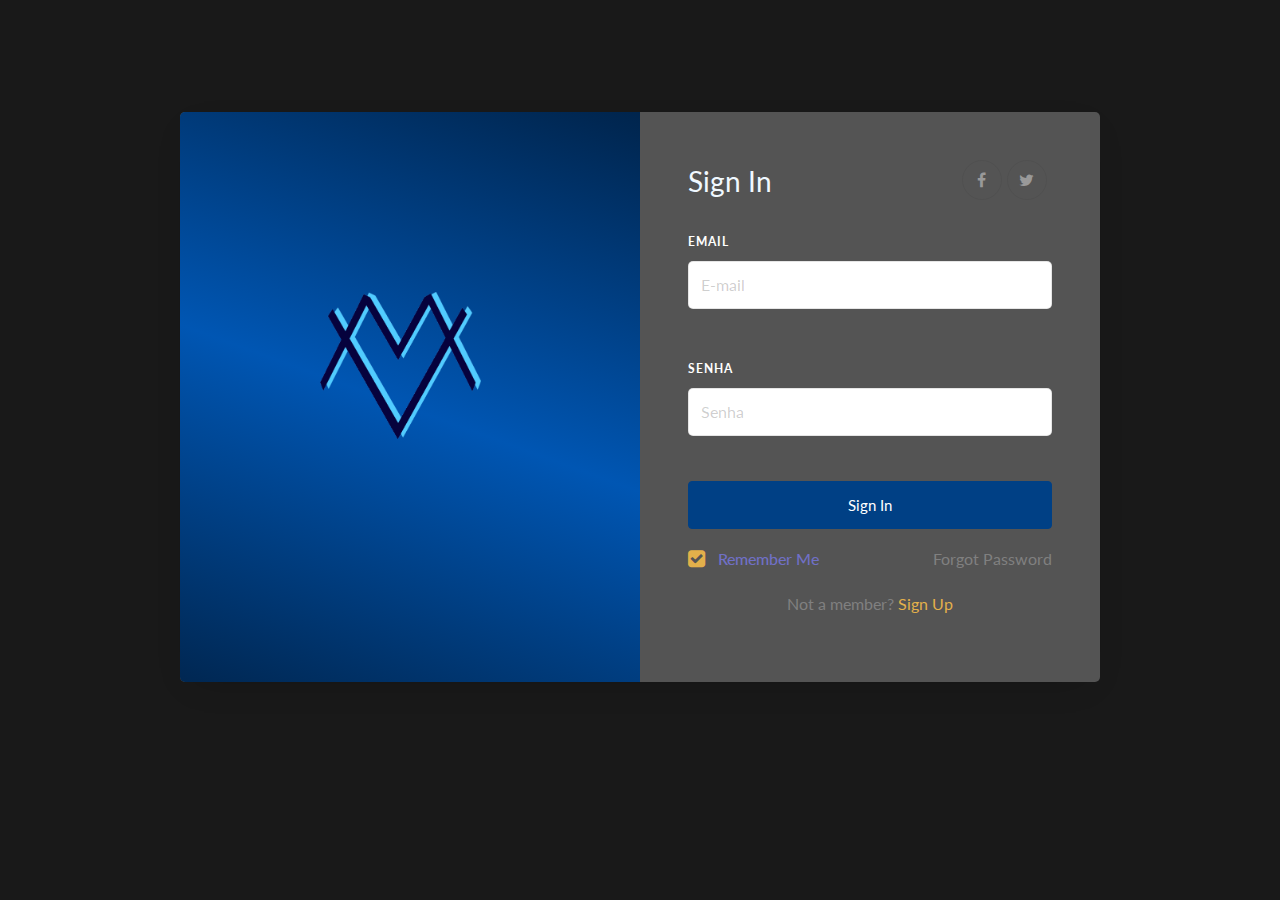
<file: index.html>
<!doctype html>
<html lang="en">
  <head>
  	<title>Login 04</title>
    <meta charset="utf-8">
    <meta name="viewport" content="width=device-width, initial-scale=1, shrink-to-fit=no">

	<link href="https://fonts.googleapis.com/css?family=Lato:300,400,700&display=swap" rel="stylesheet">

	<link rel="stylesheet" href="https://stackpath.bootstrapcdn.com/font-awesome/4.7.0/css/font-awesome.min.css">
	
	<link rel="stylesheet" href="css/style.css">

	</head>
	<body style="background-color: #191919;">
	<section class="ftco-section">
		<div class="container">			
			<div class="row justify-content-center">
				<div class="col-md-12 col-lg-10">
					<div class="wrap d-md-flex">
						<div class="img gradient" >
							<img src="./images/logo_visuMEI.png" style="width: 35%; position: relative; left: 140px; top: 180px;">
			            </div>
						<div class="login-wrap p-4 p-md-5">
			      	<div class="d-flex">
			      		<div class="w-100">
			      			<h3 class="mb-4" style="color: aliceblue;">Sign In</h3>
			      		</div>
								<div class="w-100">
									<p class="social-media d-flex justify-content-end">
										<a href="#" class="social-icon d-flex align-items-center justify-content-center"><span class="fa fa-facebook"></span></a>
										<a href="#" class="social-icon d-flex align-items-center justify-content-center"><span class="fa fa-twitter"></span></a>
									</p>
								</div>
			      	</div>
					<form action="#" method="POST" class="signin-form" id="form">
			      		<div class="form-group mb-3 ">
			      			<label class="label" for="name">Email</label>
			      			<input type="text" id="email" class="form-control" placeholder="E-mail" >
							  <small>Preencha esse campo!</small>
			      		</div>
		                <div class="form-group mb-3 ">
		            	    <label class="label" for="password">Senha</label>
		                    <input type="password" id="senha" class="form-control" placeholder="Senha" >
							<small>Preencha esse campo!</small>
		                </div>
		            	<div class="form-group">
		            		<button type="submit" class="form-control btn btn-primary rounded submit px-3" onclick="logar() return false;">Sign In</button>
		            	</div>
		            	<div class="form-group d-md-flex">
		            	<div class="w-50 text-left">
			            	<label class="checkbox-wrap checkbox-primary mb-0" style="color:rgb(112, 112, 198);">Remember Me
									  <input type="checkbox" checked>
									  <span class="checkmark"></span>
							</label>
									</div>
									<div class="w-50 text-md-right">
										<a href="#">Forgot Password</a>
									</div>
		            	</div>
		            </form>
		          <p class="text-center">Not a member? <a data-toggle="tab" href="#signup">Sign Up</a></p>
		        </div>
		      </div>
				</div>
			</div>
		</div>
	</section>

  <script src="js/jquery.min.js"></script>
  <script src="js/popper.js"></script>
  <script src="js/bootstrap.min.js"></script>
  <script src="js/main.js"></script>
  

 

	</body>
</html>
</file>
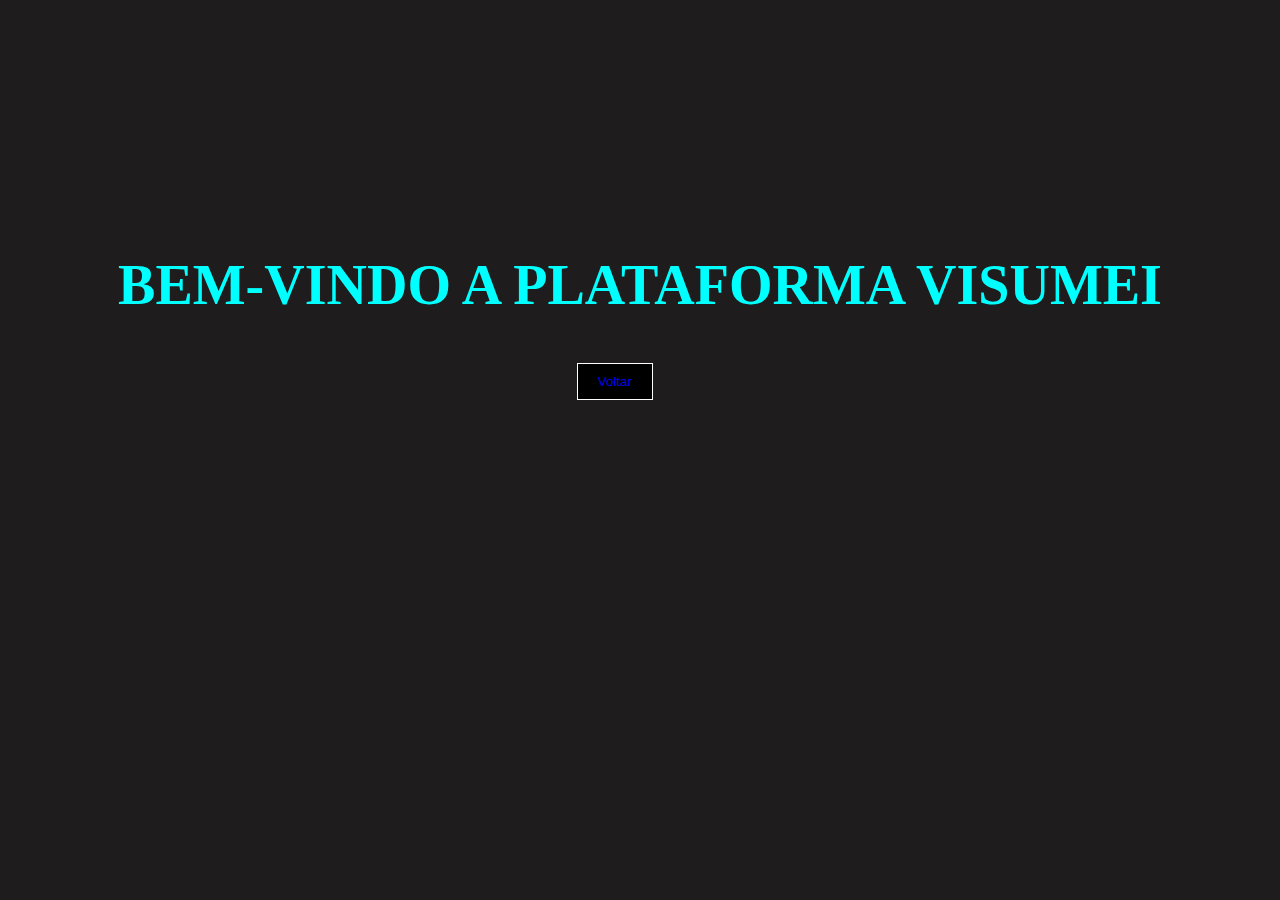
<file: home.html>
<!DOCTYPE html>
<html lang="en">
<head>
    <meta charset="UTF-8">
    <meta http-equiv="X-UA-Compatible" content="IE=edge">
    <meta name="viewport" content="width=device-width, initial-scale=1.0">
    <title>Document</title>
    <style>
        body {
            background-color: rgb(30, 28, 28);
        }

        h2 {
            color:aqua ;
            font-size: 56px;
            text-align: center;
            margin-top: 20%;
        }

        button {
            position: relative;
            padding: 10px 20px;
            color: aqua;
            background-color: black;
            border: 1px solid white;
            left: 45%;
        }

        button a {
            text-decoration: none;
        }
    </style>
</head>
<body>
    <h2> BEM-VINDO A PLATAFORMA VISUMEI </h2>
    <button><a href="index.html">Voltar</a></button>
</body>
</html>
</file>
